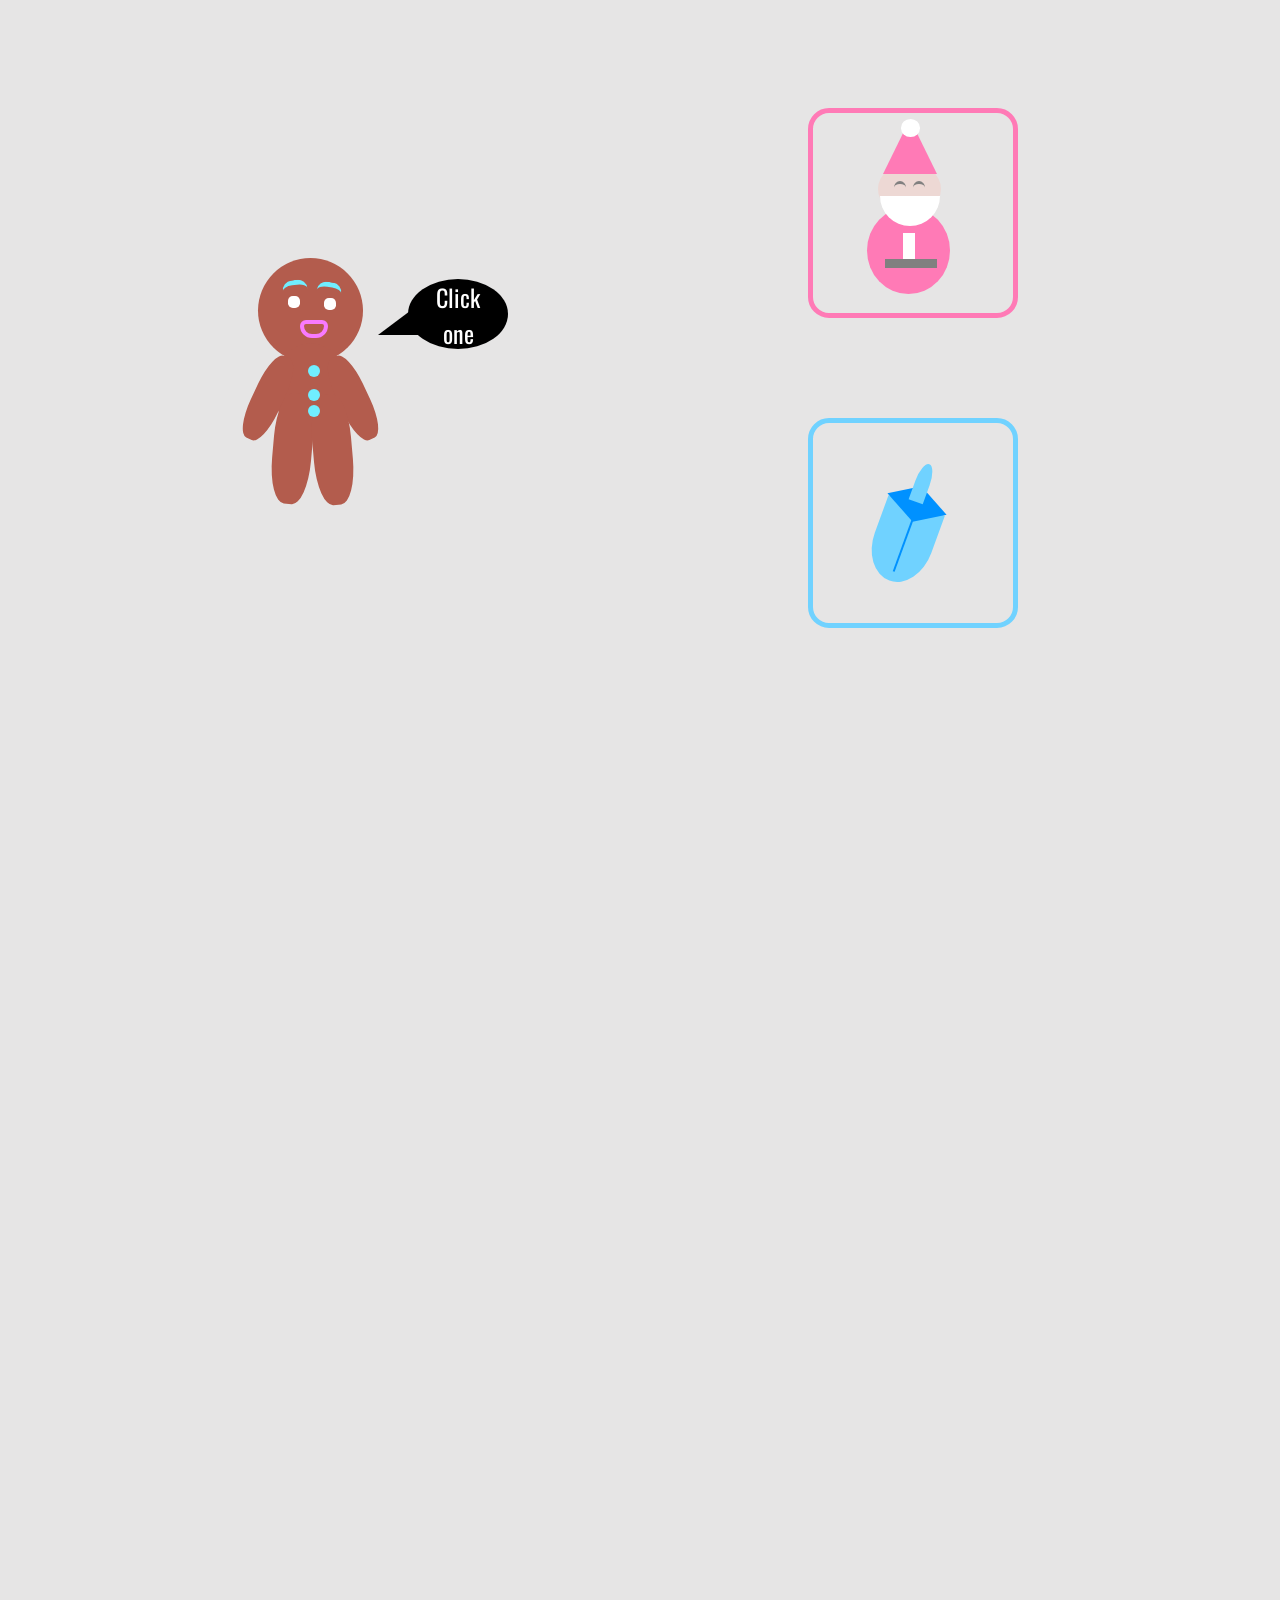
<file: index.html>
<!DOCTYPE html>
<html>
<head>
  <title>Happy Holidays</title>
    <link rel="stylesheet" href="christmas.css">
    <link href="https://fonts.googleapis.com/css?family=Lobster" rel="stylesheet">
    <link href="https://fonts.googleapis.com/css?family=Oswald" rel="stylesheet">
</head>
<body id="body">
  <div id="gingy">
    <div id="g-head">
      <div id="g-eyebrow-l"></div>
      <div id="g-eye-l"></div>
      <div id="g-eyebrow-r"></div>
      <div id="g-eye-r"></div>
      <div id="g-mouth"></div>
    </div>
    <div id="g-body">
      <div class="g-button"></div>
      <div class="g-button"></div>
      <div class="g-button"></div>
    </div>
    <div id="g-arm-l"></div>
    <div id="g-arm-r"></div>
    <div id="g-leg-l"></div>
    <div id="g-leg-r"></div>
    <div id="bubble-corner"></div>
    <div id="bubble"><p>Click<br />one</p></div>
  </div>
  <div id="xmas-button">
    <div class="xmas" id="santa-icon">
        <div class="head">
          <div class="eye eye1"></div>
          <div class="eye eye2"></div>
        </div>
        <div class="beard"></div>
        <div class="hat2"></div>
        <div class="pompom"></div>
        <div class="torso"></div>
        <div class="santa-clothing1"></div>
        <div class="santa-clothing2"></div>
      </div>
  </div>
  <div id="hnk-button">
    <div class="d-handle"></div>
    <div class="d-top"></div>
    <div class="d-body">
      <div class="edge"></div>
    </div>
  </div>
  <main id="main">
    <div id="base">
      <div>
        <div class="xmas">Merry</div>
        <div class="hnk">Happy</div>
      </div>
      <div>
        <div class="xmas">Christmas</div>
        <div class="hnk">Hanukkah</div>
      </div>                                         
    </div>
    <div id="globe">
      <div id="reflection1"></div>
      <div id="reflection2"></div>
      <div id="reflection3"></div>
      <div id="reflection4"></div>
      <div id="snow">
        <div id="snow-bottom"></div>
        <div id="snow-top"></div>
      </div>
      <div class="tree" id="xmastree">
        <div class="tree-section" id="tree-section1">
          <div class="pointy"></div>
          <div class="round-L"></div>
          <div class="round-R"></div>
        </div>
        <div class="tree-section" id="tree-section2">
          <div class="pointy"></div>
          <div class="round-L"></div>
          <div class="round-R"></div>
        </div>
        <div class="tree-section" id="tree-section3">
          <div class="pointy"></div>
          <div class="round-L"></div>
          <div class="round-R"></div>
        </div>
        <div class="tree-section" id="tree-section4">
          <div class="pointy"></div>
          <div class="round"></div>
        </div>
        <div id="trunk"></div>
        <div id="lights">
          <div class="blue"></div>
          <div class="gold"></div>
          <div class="blue"></div>
          <div class="gold"></div>
          <div class="blue"></div>
          <div class="gold"></div>
          <div class="blue"></div>
          <div class="gold"></div>
          <div class="blue"></div>
          <div class="gold"></div>
          <div class="blue"></div>
          <div class="gold"></div>
        </div>
        <div class="xmas" id="angel">
          <div class="head"></div>
          <div class="body"></div>
          <div id="wing-L"></div>
          <div id="wing-R"></div>
          <div id="halo-outer"></div>
          <div id="halo-inner"></div>
        </div>
      </div>
      <div id="house">
        <div id="side">
          <div class="log"></div>
          <div class="log"></div>
          <div class="log"></div>
          <div class="log"></div>
        </div>
        <div id="front">
          <div class="log"></div>
          <div class="log"></div>
          <div class="log"></div>
          <div class="log"></div>
          <div class="log"></div>
          <div class="log"></div>
          <div class="log"></div>
        </div>
        <div id="roof-main"></div>
        <div id="roof-edge"></div>
        <div id="roof-back"></div>
        <div id="chimney-front"></div>
        <div id="chimney-side"></div>
        <div id="chimney-top"></div>
        <div id="door">
          <div id="knob"></div>
        </div>
        <div id="window"></div>
        <div class="house-lights" id="house-lights-side">
          <div class="blue"></div>
          <div class="gold"></div>
          <div class="blue"></div>
          <div class="gold"></div>
          <div class="blue"></div>
          <div class="gold"></div>
          <div class="blue"></div>
          <div class="gold"></div>
        </div>
        <div class="house-lights" id="house-lights-front-left">
          <div class="blue"></div>
          <div class="gold"></div>
          <div class="blue"></div>
          <div class="gold"></div>
        </div>
        <div class="house-lights" id="house-lights-front-right">
          <div class="blue"></div>
          <div class="gold"></div>
          <div class="blue"></div>
          <div class="gold"></div>
          <div class="blue"></div>
        </div>
      </div>
      <div class="present">
        <div class="box"></div>
        <div class="ribbon1"></div>
        <div class="ribbon2"></div>
        <div class="bow-L"></div>
        <div class="bow-R"></div>
      </div>
      <div class="xmas" id="santa">
        <div class="head">
          <div class="eye eye1"></div>
          <div class="eye eye2"></div>
        </div>
        <div class="beard"></div>
        <div class="hat"></div>
        <div class="pompom"></div>
        <div class="torso"></div>
        <div class="santa-clothing1"></div>
        <div class="santa-clothing2"></div>
      </div>
      <div class="xmas" id="mrs-clause">
        <div class="head">
          <div class="eye eye1"></div>
          <div class="eye eye2"></div>
          <div class="mouth"></div>
        </div>
        <div id="hair-left"></div>
        <div id="hair-right"></div>
        <div id="bun"></div>
        <div class="torso"></div>
        <div id="mrs-clothing1"></div>
        <div id="mrs-clothing2"></div>
      </div>
      <div class="hnk" id="menorah">
        <div id="base-vert"></div>
        <div id="base-horz"></div>
        <div id="arm1"></div>
        <div id="arm2"></div>
        <div id="arm3"></div>
        <div id="arm4"></div>
        <div id="mlights">
          <div></div>
          <div></div>
          <div></div>
          <div></div>
          <div></div>
          <div></div>
          <div></div>
          <div></div>
          <div></div>
        </div>
      </div>
      <div class="snow">
        <div class="snowflake" id="snow1"></div>
        <div class="snowflake" id="snow2"></div>
        <div class="snowflake" id="snow3"></div>
        <div class="snowflake" id="snow4"></div>
        <div class="snowflake" id="snow5"></div>
        <div class="snowflake" id="snow6"></div>
        <div class="snowflake" id="snow7"></div>
        <div class="snowflake" id="snow8"></div>
        <div class="snowflake" id="snow9"></div>
        <div class="snowflake" id="snow10"></div>
        <div class="snowflake" id="snow11"></div>
        <div class="snowflake" id="snow12"></div>
        <div class="snowflake" id="snow13"></div>
        <div class="snowflake" id="snow14"></div>
        <div class="snowflake" id="snow15"></div>
        <div class="snowflake" id="snow16"></div>
        <div class="snowflake" id="snow17"></div>
        <div class="snowflake" id="snow18"></div>
        <div class="snowflake" id="snow19"></div>
        <div class="snowflake" id="snow20"></div>
      </div>
    </div>
    <div id="signature">Caroline '17</div>
  </main>
  <script src="christmas.js"></script>
</body>
</html>
</file>
<file: christmas.css>
body {
  background-color: #e6e5e5;
}

#gingy {
  height: 300px;
  left: 200px;
  position: relative;
  top: 250px;
  width: 300px;
}

#gingy div {
  position: relative;
}

#g-head {
  background-color: #b35c4d;
  border-radius: 50%;
  height: 35%;
  left: 50px;
  width: 35%;
}

#g-eyebrow-l {
  border-top: solid 5px #70eeff;
  border-radius: 40%;
  height: 20px;
  left: 25px;
  top: 22px;
  transform: rotate(-7deg);
  width: 25px;
}

#g-eye-l {
  background-color: white;
  border-radius: 40%;
  height: 12px;
  left: 30px;
  top: 13px;
  width: 12px;
}

#g-eyebrow-r {
  border-top: solid 5px #70eeff;
  border-radius: 40%;
  height: 20px;
  left: 58px;
  top: -13px;
  transform: rotate(9deg);
  width: 25px;
}

#g-eye-r {
  background-color: white;
  border-radius: 40%;
  height: 12px;
  left: 66px;
  top: -22px;
  width: 12px;
}

#g-mouth {
  border: solid 4px #f87aff;
  border-radius: 25px 25px 50px 50px;
  height: 10px;
  left: 42px;
  top: -12px;
  width: 20px;
}

#g-body {
  background-color: #b35c4d;
  border-radius: 50%;
  height: 30%;
  left: 65px;
  top: -20px;
  width: 25%;
}

.g-button {
  background-color: #70eeff;
  border-radius: 50%;
  height: 12px;
  left: 35px;
  top: 22px;
  width: 12px;
  z-index: 3;
}

.g-button:nth-of-type(2) {
  top: 30px;
}

.g-button:nth-of-type(2) {
  top: 50px;
}

#g-arm-l {
  background-color: #b35c4d;
  border-radius: 40%;
  height: 30%;
  left: 45px;
  top: -100px;
  transform: rotate(25deg);
  width: 10%;
}

#g-arm-r {
  background-color: #b35c4d;
  border-radius: 40%;
  height: 30%;
  left: 130px;
  top: -190px;
  transform: rotate(-25deg);
  width: 10%;
}

#g-leg-l {
  background-color: #b35c4d;
  border-radius: 40%;
  height: 37%;
  left: 65px;
  top: -240px;
  transform: rotate(5deg);
  width: 13%;
}

#g-leg-r {
  background-color: #b35c4d;
  border-radius: 40%;
  height: 37%;
  left: 105px;
  top: -350px;
  transform: rotate(-5deg);
  width: 13%;
}

#bubble-corner {
  border-bottom: solid black 30px;
  border-left: solid transparent 40px;
  border-right: solid transparent 18px;
  height: 0px;
  left: 170px;
  top: -550px;
  width: 0px;
}

#bubble {
  background-color: black;
  border-radius: 100%;
  box-sizing: border-box;
  color: white;
  font-size: 24px;
  height: 70px;
  left: 200px;
  top: -630px;
  width: 100px;
}

#bubble p {
  font-family: 'Oswald', sans-serif;
  text-align: center;
}

#xmas-button {
  border: solid 5px #ff7ab6;  
  border-radius: 10%;   
  height: 200px;
  left: 800px;
  position: relative;
  top: -200px;
  width: 200px;
  z-index: 5;
}

#xmas-button:hover {
  cursor: pointer;
}

#xmas-button div {
  position: absolute;
}

#hnk-button div {
  position: relative;
}

#hnk-button {
  border: solid 5px #70d2ff;  
  border-radius: 10%;
  height: 200px;
  left: 800px;
  position: relative;
  top: -100px;
  width: 200px;
  z-index: 5;
}

#hnk-button:hover {
  cursor: pointer;
}

.d-handle {
  background-color: #70d2ff;
  border-radius: 50% 50% 0 0;
  height: 40px;
  left: 102px;
  top: 40px;
  transform: rotate(20deg);
  width: 15px;
  z-index: 3;
}

.d-top {
  background-color: #0091ff;
  height: 30px;
  left: 85px;
  top: 26px;
  transform: rotate(48.5deg) skew(-30deg);
  width: 38px;
  z-index: 2;
}

.d-body {
  background-color: #70d2ff;
  border-radius: 0 0 100% 100%;
  height: 80px;
  left: 60px;
  top: 10px;
  transform: rotate(20deg);
  width: 60px;
}

.edge {
  border-right: solid 2px #0091ff;
  height: 60px;
  top: 10px;
  width: 30px;
}

main {
  display: flex;
  font-family: 'Lobster', cursive;
  letter-spacing: 0.4em;
  height: 100vh;
  justify-content: center;
  width: 100vw;
}

main * {
  opacity: 0;
}

.showme {
  transition: 500ms ease;
  opacity: 1;
}

main *, #globe * {
  position: absolute;
}

#base {
  color: white;
  display: flex;
  flex-wrap: wrap;
  font-size: 30px;
  justify-content: center;
  text-align: center;
  top: 705px;
  width: 450px;
  z-index: 1;
}

#base > div {
  background-color: #808080;
  background: linear-gradient(to right, lightgray, #808080);
  border-radius: 20px;
  display: flex;
  height: 40px;
  justify-content: center;
  position: relative;
}

#base :nth-child(1) {
  width: 350px;
}

#base :nth-child(2) {
  width: 400px;
}

#base :nth-child(3) {
  width: 450px;
}

#base div p {
  margin: 0;
}

#globe {
  background-color: rgba(255, 255, 255, 0.29);
  border: solid 2px white;
  border-radius: 100%;
  display: flex;
  height: 720px;
  justify-content: center;
  overflow: hidden;
  top: 25px;
  width: 720px;
}

#reflection1 {
  background-color: rgba(255, 255, 255, 0.55);
  border-radius: 10px 20px 10px 30px;
  height: 50px;
  left: 500px;
  top: 100px;
  transform: rotate(20deg);
  width: 70px;
}

#reflection2 {
  background-color: rgba(255, 255, 255, 0.55);
  border-radius: 15px 10px 40px 20px;
  height: 30px;
  left: 450px;
  top: 55px;
  transform: rotate(8deg);
  width: 40px;
}

#reflection3 {
  background-color: rgba(255, 255, 255, 0.5);
  border-radius: 50px 20px 30px 15px;
  height: 60px;
  left: 140px;
  top: 140px;
  transform: rotate(30deg);
  width: 20px;
}

#reflection4 {
  background-color: rgba(255, 255, 255, 0.5);
  border-radius: 50px 20px 30px 15px;
  height: 20px;
  left: 190px;
  top: 100px;
  transform: rotate(30deg);
  width: 20px;
}

#snow {
  height: 175px;
  top: 510px;
  width: 600px;
}

#snow-bottom {
  background-color: #e0f5ff;
  height: 70%;
  top: 50px;
  width: 100%;
}

#snow-top {
  background-color: #c7edff;
  border-radius: 100%;
  height: 50%;
  width: 100%;
}

#xmastree {
  height: 300px;
  right: 70px;
  top: 250px;
  width: 180px;

}

#tree-section1 {
  left: 30px;
}

.pointy {
  border-bottom: solid #07ab82 90px;
}

.round-L, .round-R, .round {
  background-color: #07ab82;
}

#tree-section1 .pointy {
  border-left: solid transparent 60px;
  border-right: solid transparent 60px;
  height: 0px;
  width: 0px;
}

#tree-section1 .round-L {
  border-radius: 0 0 50px 50px;
  height: 15px;
  left: 1.5px;
  top: 81px;
  transform: rotate(-20deg);
  width: 40px;
}

#tree-section1 .round-R {
  border-radius: 0 0 50px 50px;
  height: 15px;
  left: 78px;
  top: 81px;
  transform: rotate(20deg);
  width: 40px;
}

#tree-section2 {
  left: 18px;
  top: 40px;
}

#tree-section2 .pointy {
  border-left: solid transparent 75px;
  border-right: solid transparent 75px;
  height: 0px;
  top: 10px;
  width: 0px;
}

#tree-section2 .round-L {
  border-radius: 0 0 50px 50px;
  height: 20px;
  left: 2px;
  top: 87px;
  transform: rotate(-20deg);
  width: 70px;
}

#tree-section2 .round-R {
  border-radius: 0 0 50px 50px;
  height: 20px;
  left: 77px;
  top: 87px;
  transform: rotate(20deg);
  width: 70px;
}

#tree-section3 {
  left: 14px;
  top: 100px;
}

#tree-section3 .pointy {
  border-left: solid transparent 80px;
  border-right: solid transparent 80px;
  height: 0px;
  width: 0px;
}

#tree-section3 .round-L {
  border-radius: 0 0 50px 50px;
  height: 25px;
  left: 3px;
  top: 72px;
  transform: rotate(-20deg);
  width: 100px;
}

#tree-section3 .round-R {
  border-radius: 0 0 50px 50px;
  height: 25px;
  left: 60px;
  top: 72px;
  transform: rotate(20deg);
  width: 100px;
}

#tree-section4 {
  top: 150px;
}

#tree-section4 .pointy {
  border-left: solid transparent 95px;
  border-right: solid transparent 95px;
  height: 0px;
  width: 0px;
}

#tree-section4 .round {
  border-radius: 0 0 50px 50px;
  height: 20px;
  left: 1px;
  top: 90px;
  width: 188px;
}

#trunk {
  background-color: #bf7363;
  height: 50px;
  left: 80px;
  top: 260px;
  width: 30px;
}

#lights {
  height: 250px;
  left: 15px;
  width: 150px;
}

#lights div {
  border-radius: 50%;
  height: 10px;
  width: 10px;
}

#lights div:nth-of-type(1) {
  background-color: #ff6161;
  left: 70px;
  top: 25px;
}

#lights div:nth-of-type(2) {
  background-color: orange;
  left: 50px;
  top: 45px;      
}

#lights div:nth-of-type(3) {
  background-color: yellow;
  left: 80px;
  top: 65px;
}

#lights div:nth-of-type(4) {
  background-color: #2dcd55;
  left: 35px;
  top: 105px;
}

#lights div:nth-of-type(5) {
  background-color: #ff6161;
  left: 90px;
  top: 115px;
}

#lights div:nth-of-type(6) {
  background-color: orange;
  left: 50px;
  top: 145px;
}

#lights div:nth-of-type(7) {
  background-color: yellow;
  left: 80px;
  top: 165px;
}

#lights div:nth-of-type(8) {
  background-color: #2dcd55;
  left: 125px;
  top: 175px;
}

#lights div:nth-of-type(9) {
  background-color: #ff6161;
  left: 105px;
  top: 205px;
}

#lights div:nth-of-type(10) {
  background-color: orange;
  left: 70px;
  top: 212px;
}

#lights div:nth-of-type(11) {
  background-color: yellow;
  left: 15px;
  top: 185px;
}

#lights div:nth-of-type(12) {
  background-color: #2dcd55;
  left: 15px;
  top: 235px;
}

.head {
  background-color: #edd8d4;
  border-radius: 50%;
}

#angel {
  height: 70px;
  left: 70px;
  top: -55px;
  width: 40px;
}

#angel .head {
  height: 25px;
  left: 7px;
  top: 15px;
  width: 25px;
  z-index: 2;
}

#angel .body {
  border-bottom: solid white 40px;
  border-left: solid transparent 15px;
  border-right: solid transparent 15px;
  height: 0px;
  left: 5px;
  top: 31px;
  width: 0px;
}

#wing-L {
  background-color: white;
  border-radius: 20px 20px 0 0;
  height: 20px;
  top: 40px;
  transform: rotate(30deg);
  width: 10px;      
}

#wing-R {
  background-color: white;
  border-radius: 20px 20px 0 0;
  height: 20px;
  left: 30px;
  top: 40px;
  transform: rotate(-30deg);
  width: 10px;      
}

#halo-outer {
  background-color: white;
  border-radius: 50%;
  height: 12px;
  left: 2px;
  width: 35px;
}

#halo-inner {
  background-color: #3dffe8;
  border-radius: 50%;
  height: 4px;
  left: 8px;
  top: 4px;
  width: 22px;
}

#house {
  height: 220px;
  left: 80px;
  top: 330px;
  width: 255px;
}

#side {
  height: 50%;
  top: 50%;
  transform: rotate(5deg) skew(5deg);
  width: 50%;
}

#side .log {
  background-color: #bf7363;
  background: linear-gradient(#bf7363, #90574c);
  border-radius: 20px;
  height: 25%;
  position: relative;
  width: 100%;
}

#front {
  height: 87.5%;
  left: 47%;
  top: 13.2%;
  transform: rotate(-5deg) skew(-5deg);
  width: 40%;
  z-index: 2;
}

#front .log {
  background-color: #bf7363;
  background: linear-gradient(#bf7363, #90574c);
  border-radius: 20px;
  height: 14.25%;
  position: relative;
  width: 100%;
}

#front .log:nth-of-type(1) {
  left: 30%;
  width: 40%;
}

#front .log:nth-of-type(2) {
  left: 20%;
  width: 60%;
}

#front .log:nth-of-type(3) {
  left: 10%;
  width: 80%;
}

#roof-main {
  background-color: #fafdff;
  height: 45%;
  left: 3.33%;
  top: 6%;
  transform: rotate(4deg) skew(-20deg);
  width: 60%;
  z-index: 3;
}

#roof-edge {
  background-color: #f0faff;
  border-top: solid 1px #c7edff;
  height: 4.8%;
  left: -4.7%;
  top: 49.7%;
  transform: rotate(5deg);
  width: 59.8%;
  z-index: 3;
}

#roof-back {
  background-color: #f0faff;
  border-right: solid 1px #c7edff;
  height: 46%;
  left: 67%;
  top: 9%;
  transform: rotate(-5deg) skew(20deg);
  width: 15%;
  z-index: 1;
}

#chimney-front {
  background-color: #ff6161;
  height: 20%;
  left: 17%;
  top: -10%;
  transform: rotate(5deg) skew(5deg);
  width: 7%;
  z-index: 3;
}

#chimney-side {
  background-color: #ff6161;
  height: 21%;
  left: 23.9%;
  top: -12%;
  transform: rotate(-18deg) skew(-18deg);
  width: 5%;
  z-index: 3;
}

#chimney-top {
  background-color: gray;
  height: 6.5%;
  left: 19.5%;
  top: -15.5%;
  transform: rotate(10deg) skew(-40deg);
  width: 7%;
  z-index: 3;
}

#door {
  background-color: #ff6161;
  border-radius: 50px 50px 0 0 ;
  height: 45%;
  left: 62%;
  top: 55%;
  transform: rotate(-5deg) skew(-5deg);
  width: 15%;
  z-index: 3;
}

#knob {
  background-color: gray;
  border-radius: 50%;
  height: 12%;
  left: 60%;
  top: 50%;
  width: 20%;
}

#window {
  background-color: #ffdc2e;
  border: solid 2px orange;
  height: 15%;
  left: 10%;
  top: 65%;
  transform: rotate(5deg) skew(5deg);
  width: 26%;
}

#house-lights-side {
  display: flex;
  height: 10px;
  justify-content: space-around;
  left: -6%;
  top: 55%;
  transform: rotate(5deg);
  width: 60%;
  z-index: 3;
}

#house-lights-side div, #house-lights-front-left div, #house-lights-front-right div {
  border-radius: 50%;
  height: 100%;
  position: relative;
  width: 7%;
}

#house-lights-front-left {
  display: flex;
  height: 10px;
  justify-content: space-around;
  left: 45%;
  top: 39%;
  transform: rotate(-67deg);
  width: 35%;
  z-index: 3;
}

#house-lights-front-left div {
  height: 100%;
  width: 12%;
}

#house-lights-front-right {
  display: flex;
  height: 10px;
  justify-content: space-around;
  left: 58%;
  top: 34%;
  transform: rotate(67deg);
  width: 38%;
  z-index: 3;
}

#house-lights-front-right div {
  height: 100%;
  width: 12%;
}

.house-lights div:nth-of-type(1), .house-lights div:nth-of-type(5) {
  background-color: #ff6161;
}

.house-lights div:nth-of-type(2), .house-lights div:nth-of-type(6) {
  background-color: orange;
}

.house-lights div:nth-of-type(3), .house-lights div:nth-of-type(7) {
  background-color: yellow;
}

.house-lights div:nth-of-type(4), .house-lights div:nth-of-type(8) {
  background-color: #2dcd55;
}

#santa .head, #mrs-clause .head, #santa-icon .head {
  height: 30%;
  left: 25%;
  top: 25%;
  width: 50%;
  z-index: 2;
}

.eye {
  border-radius: 50% 50% 0 0;
  border-top: solid 3px gray;
  height: 20%;
  top: 34%;
  width: 20%;
}

.eye1 {
  left: 25%;
}

.eye2 {
  left: 55%;
}

#santa {
  height: 120px;
  left: 310px;
  top: 430px;
  width: 75px;
}

#santa-icon {
  height: 175px;
  left: 17%;
  top: 3%;
  width: 125px;
}

#santa-icon .torso {
  background-color: #ff7ab6;
}

.torso {
  background-color: #ff6161;
  border-radius: 50%;
  height: 50%;
  left: 16%;
  top: 50%;
  width: 66.6%;
}

.beard {
  background-color: white;
  border-radius: 0 0 60px 60px;
  height: 17%;
  left: 26.5%;
  top: 44%;
  width: 48%;
  z-index: 3;
}

.hat {
  border-bottom: solid #ff6161 40px;
  border-left: solid transparent 18px;
  border-right: solid transparent 18px;
  height: 0px;
  left: 25%;
  width: 0px;
  z-index: 3;
}

.hat2 {
  border-bottom: solid #ff7ab6 55px;
  border-left: solid transparent 27px;
  border-right: solid transparent 27px;
  height: 0px;
  left: 29%;
  width: 0px;
  z-index: 3;
}

.pompom {
  background-color: white;
  border-radius: 50%;
  height: 10%;
  left: 43%;
  width: 15%;
  z-index: 3;
}

.santa-clothing1 {
  background-color: white;
  height: 17%;
  left: 45%;
  top: 65%;
  width: 9%;
}

.santa-clothing2 {
  background-color: gray;
  height: 5%;
  left: 30%;
  top: 80%;
  width: 42%;
}

#mrs-clause {
  height: 120px;
  left: 370px;
  top: 430px;
  width: 80px;
}

#hair-left {
  background-color: white;
  border-radius: 60%;
  height: 12%;
  left: 25%;
  top: 21%;
  transform: rotate(-15deg);
  width: 32%;
  z-index: 3;
}

#hair-right {
  background-color: white;
  border-radius: 60%;
  height: 11%;
  left: 37%;
  top: 22%;
  transform: rotate(10deg);
  width: 35%;
  z-index: 3;
}

#bun {
  background-color: white;
  border-bottom: solid 1px gray;
  border-radius: 50%;
  height: 7%;
  left: 46%;
  top: 13%;
  transform: rotate(4deg);
  width: 16%;
  z-index: 3;
}

.mouth {
  border-bottom: solid 2px red;
  border-radius: 50%;
  height: 10%;
  left: 40%;
  top: 60%;
  width: 20%;
}

#mrs-clothing1 {
  border-left: solid 4px white;
  border-right: solid 4px white;
  height: 10%;
  left: 36%;
  top: 55%;
  width: 16%;
}

#mrs-clothing2 {
  background-color: white;
  border-radius: 20px 20px 0 0;
  height: 25%;
  left: 30%;
  top: 61%;
  width: 39%;
}

.present {
  height: 40px;
  left: 490px;
  top: 520px;
  width: 50px;
}

.box {
  background-color: #ff6161;
  height: 70%;
  top: 27%;
  width: 100%;
}

.ribbon1 {
  background-color: white;
  height: 5px;
  top: 22px;
  width: 50px;
}

.ribbon2 {
  background-color: white;
  height: 30px;
  left: 22px;
  top: 10px;
  width: 5px;
}

.bow-L {
  background-color: white;
  border: solid 1px gray;
  border-radius: 50%;
  height: 20%;
  transform: rotate(10deg);
  width: 50%;
}

.bow-R {
  background-color: white;
  border: solid 1px gray;
  border-radius: 50%;
  height: 20%;
  left: 50%;
  transform: rotate(-10deg);
  width: 50%;
}

#menorah {
  height: 50px;
  left: 122px;
  top: 440px;
  transform: rotate(5deg) skew(5deg);
  width: 100px;
  z-index: 4;
}

#base-vert {
  background-color: black;
  height: 60%;
  left: 45%;
  top: 20%;
  width: 5%;
}

#base-horz {
  background-color: black;
  height: 7%;
  left: 30%;
  top: 80%;
  width: 35%;
}

#arm1 {
  border-left: solid 3px black;
  border-right: solid 3px black;
  border-radius: 0 0 50% 50%;
  height: 25%;
  left: 35%;
  top: 20%;
  width: 20%;
}

#arm2 {
  border-left: solid 3px black;
  border-right: solid 3px black;
  border-radius: 0 0 50% 50%;
  height: 30%;
  left: 25%;
  top: 20%;
  width: 40%;
}

#arm3 {
  border-left: solid 3px black;
  border-right: solid 3px black;
  border-radius: 0 0 50% 50%;
  height: 35%;
  left: 18%;
  top: 20%;
  width: 55%;
}

#arm4 {
  border-left: solid 3px black;
  border-right: solid 3px black;
  border-radius: 0 0 50% 50%;
  height: 40%;
  left: 10%;
  top: 20%;
  width: 75%;
}

#mlights {
  display: flex;
  height: 13%;
  justify-content: space-between;
  left: 7%;
  width: 84%;
}

#mlights div {
  background-color: orange;
  border-radius: 70px 70px 30px 30px;
  height: 100%;
  position: relative;
  width: 8%;
}

.snow {
  height: 300px;
  top: 50px;
  width: 300px;
}

.snow div {
  background-color: white;
  border-radius: 50%;
  height: 12px;
  width: 12px;
}

#snow19 {
  left: 50px;
  top: 20px;
}

#snow1 {
  left: -10px;
  top: 80px;
}

#snow6 {
  left: -95px;
  top: 100px;
}

#snow3 {
  left: 10px;
  top: 150px;
}

#snow2 {
  left: -10px;
  top: 170px;
}

#snow16 {
  left: 150px;
  top: 30px;
}

#snow8 {
  left: 250px;
  top: 80px;
}

#snow7 {
  left: 200px;
  top: 100px;
}

#snow4 {
  left: 390px;
  top: 230px;
}

 #snow17 {
  left: 100px;
  top: 300px;
}

#snow5 {
  left: 180px;
  top: 200px;
}

#snow11 {
  left: 70px;
  top: 250px;
} 

#snow18 {
  left: 220px;
  top: 272px;
}

#snow9 {
  left: 170px;
  top: 320px;
}

#snow12 {
  left: 220px;
  top: 360px;
}

#snow20 {
  left: 55px;
  top: 100px;
}

#snow13 {
  left: 90px;
  top: 140px;
}

#snow10 {
  left: 270px;
  top: 180px;
}

#snow14 {
  left: 60px;
  top: -10px;
}

#snow15 {
  left: 440px;
  top: 250px;
}

#signature {
  align-self: flex-end;
  color: white;
  font-size: 24px;
  letter-spacing: 2px;
  right: 50px;
  top: 650px;
  transform: rotate(-15deg);
}
</file>
